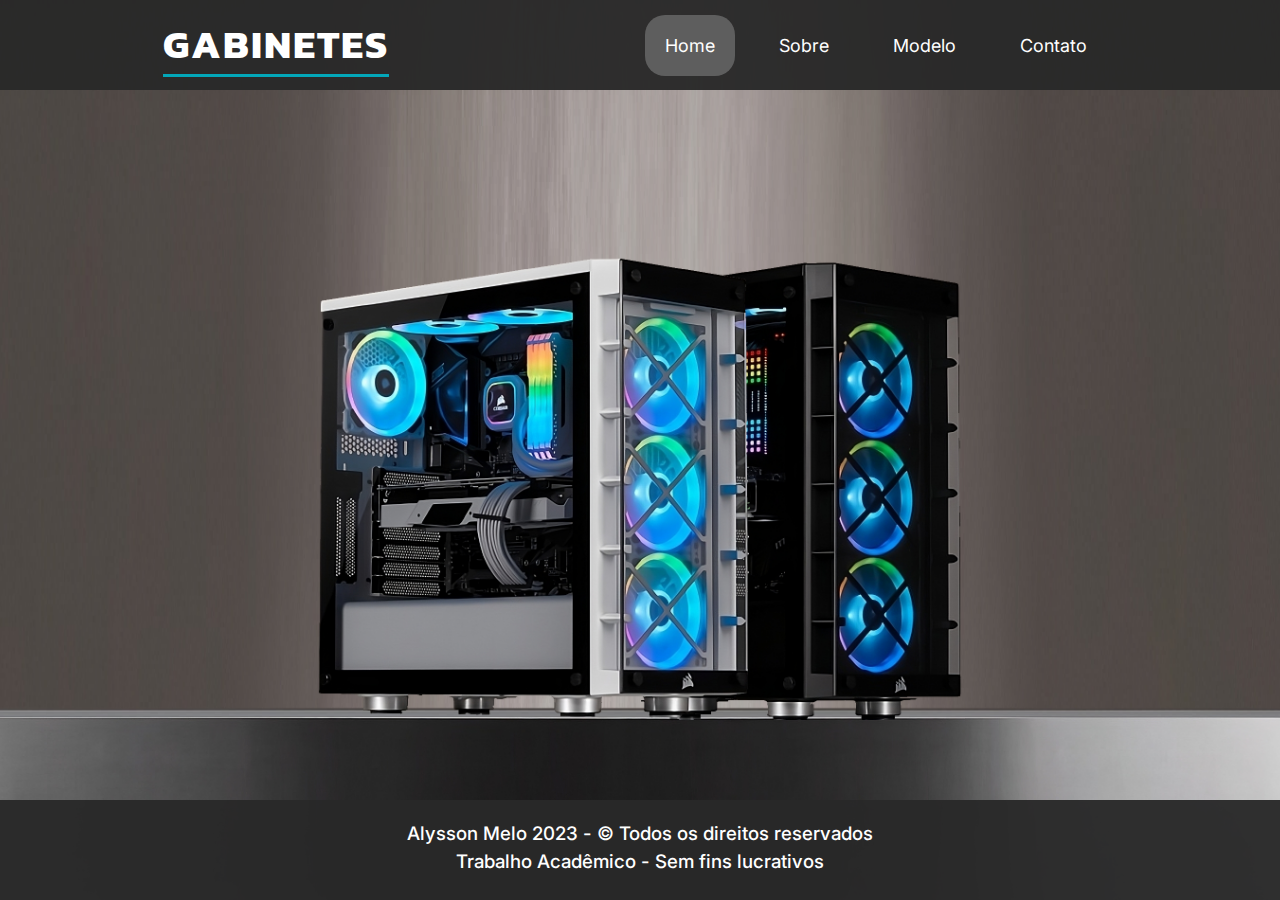
<file: index.html>
<!DOCTYPE html>
<html lang="pt-br">

<head>
    <meta charset="UTF-8">
    <meta name="viewport" content="width=device-width, initial-scale=1.0">
    <title> Tudo sobre gabinetes </title>
    <link rel="icon" type="image/png" href="icons/site_icon.png">
    <link rel="stylesheet"
        href="https://fonts.googleapis.com/css2?family=Material+Symbols+Outlined:opsz,wght,FILL,GRAD@20..48,100..700,0..1,-50..200" />
    <link rel="stylesheet"
        href="https://fonts.googleapis.com/css2?family=Material+Symbols+Outlined:opsz,wght,FILL,GRAD@24,400,0,0" />
    <link rel="stylesheet" href="style.css">
    <link rel="stylesheet" href="media-query.css">
    <link rel="stylesheet" href="sobre.css">
    <link rel="stylesheet" href="mq-sobre.css">
    <script type="text/javascript" src="mobile.js" defer> </script>
</head>

<body id="body-home" onresize="mudouTamanho()">
    <div id="container_menu">
        <header class="header">
            <div id="logo_menu">
                <h1> GABINETES </h1>
            </div>

            <span id="burger" class="material-symbols-outlined" onclick="clickMenu()"> menu </span>

            <menu id="itens">
                <ul>
                    <li> <a href="index.html" class="ativa"> Home </a> </li>
                    <li> <a href="sobre.html"> Sobre </a> </li>
                    <li> <a href="modelo.html"> Modelo </a> </li>
                    <li> <a href="contato.html"> Contato </a> </li>
                </ul>
            </menu>
        </header>
    </div>

    <main id="main_home">

    </main>

    <footer id="footer-home">
        <div class="textof">
            <h3> Alysson Melo 2023 - &copy Todos os direitos reservados </h3>
            <h3> Trabalho Acadêmico - Sem fins lucrativos </h3>
        </div>
    </footer>

</body>

</html>
</file>
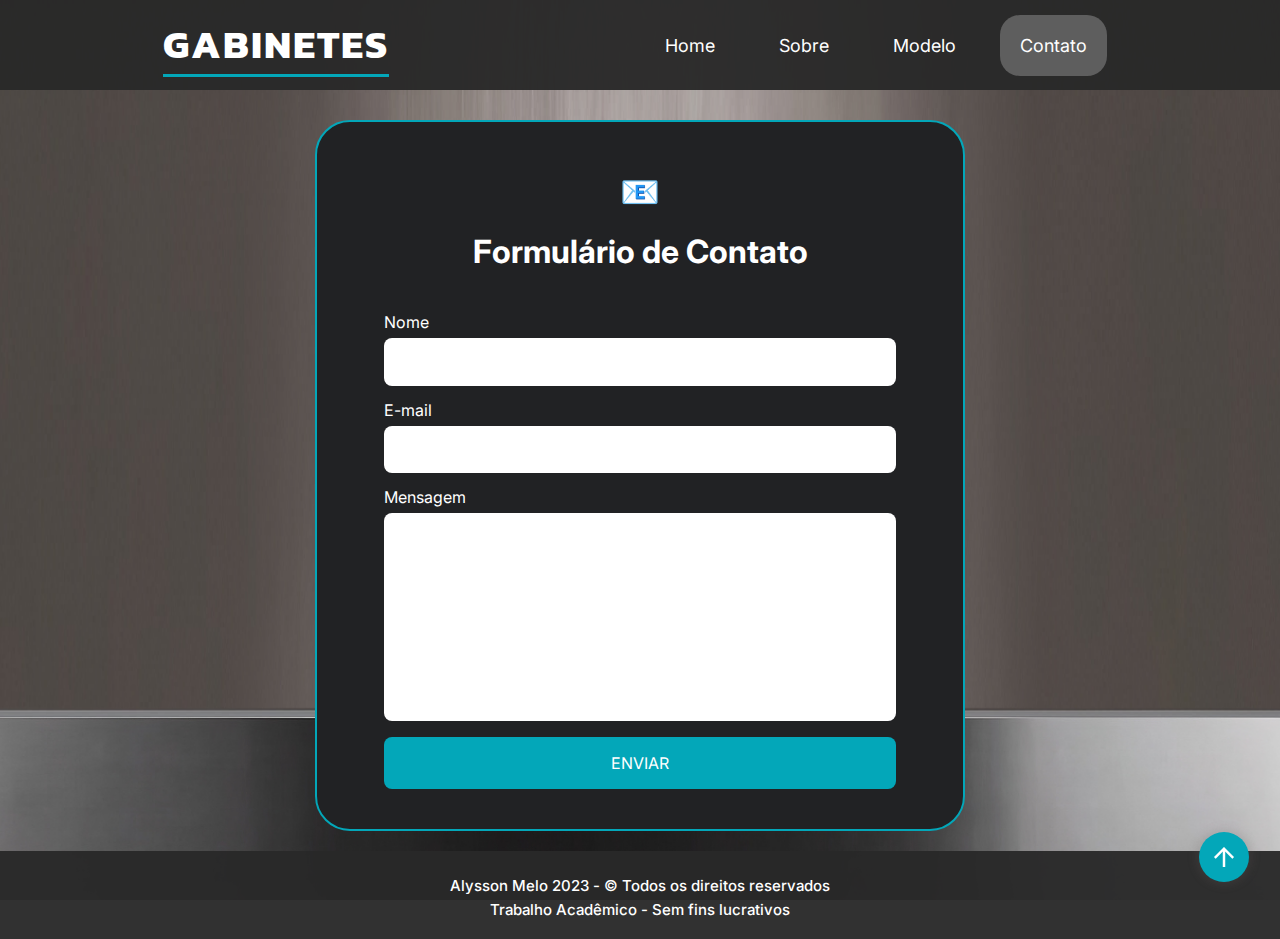
<file: contato.html>
<!DOCTYPE html>
<html lang="pt-br">

<head>
    <meta charset="UTF-8" />
    <meta http-equiv="X-UA-Compatible" content="IE=edge" />
    <meta name="viewport" content="width=device-width, initial-scale=1.0" />
    <title>Formulário de Contato</title>
    <link rel="icon" type="image/png" href="icons/site_icon.png">
    <link rel="stylesheet"
        href="https://fonts.googleapis.com/css2?family=Material+Symbols+Outlined:opsz,wght,FILL,GRAD@20..48,100..700,0..1,-50..200" />
    <link rel="stylesheet"
        href="https://fonts.googleapis.com/css2?family=Material+Symbols+Outlined:opsz,wght,FILL,GRAD@24,400,0,0" />
    <link rel="stylesheet" href="style.css">
    <link rel="stylesheet" href="media-query.css">
    <link rel="stylesheet" href="sobre.css">
    <link rel="stylesheet" href="mq-sobre.css">
    <link rel="stylesheet" href="contato.css" />
    <link rel="stylesheet" href="mq-contato.css">
    <script type="text/javascript" src="mobile.js" defer> </script>
</head>

<body onresize="mudouTamanho()">

    <div id="container_menu">
        <header class="header">
            <div id="logo_menu">
                <h1> GABINETES </h1>
            </div>

            <span id="burger" class="material-symbols-outlined" onclick="clickMenu()"> menu </span>

            <menu id="itens">
                <ul>
                    <li> <a href="index.html"> Home </a> </li>
                    <li> <a href="sobre.html"> Sobre </a> </li>
                    <li> <a href="modelo.html"> Modelo </a> </li>
                    <li> <a href="contato.html" class="ativa"> Contato </a> </li>
                </ul>
            </menu>
        </header>
    </div>

    <div class="container-contato">
        <div class="container-form">
            <h1>Formulário de Contato</h1>
            <form action="https://formsubmit.co/alyssonarturmelo@gmail.com" method="POST" class="form">
                <label for="name">Nome</label>
                <input type="text" name="name" id="name" required />
                <label for="email">E-mail</label>
                <input type="email" name="email" id="email" required />
                <label for="message">Mensagem</label>
                <textarea name="message" id="message" required></textarea>
                <input type="hidden" name="_next" value="https://alysson-melo.github.io/gabinete_site/feedback.html" />
                <button type="submit">Enviar</button>
            </form>
        </div>
    </div>

    <footer class="footer-general">
        <div class="textof">
            <h3> Alysson Melo 2023 - &copy Todos os direitos reservados </h3>
            <h3> Trabalho Acadêmico - Sem fins lucrativos </h3>
        </div>
    </footer>

    <div id="back-top">
        <a href="#">
            <span id="anchor" class="material-symbols-outlined">
                arrow_upward
            </span>
        </a>
    </div>

</body>

</html>
</file>
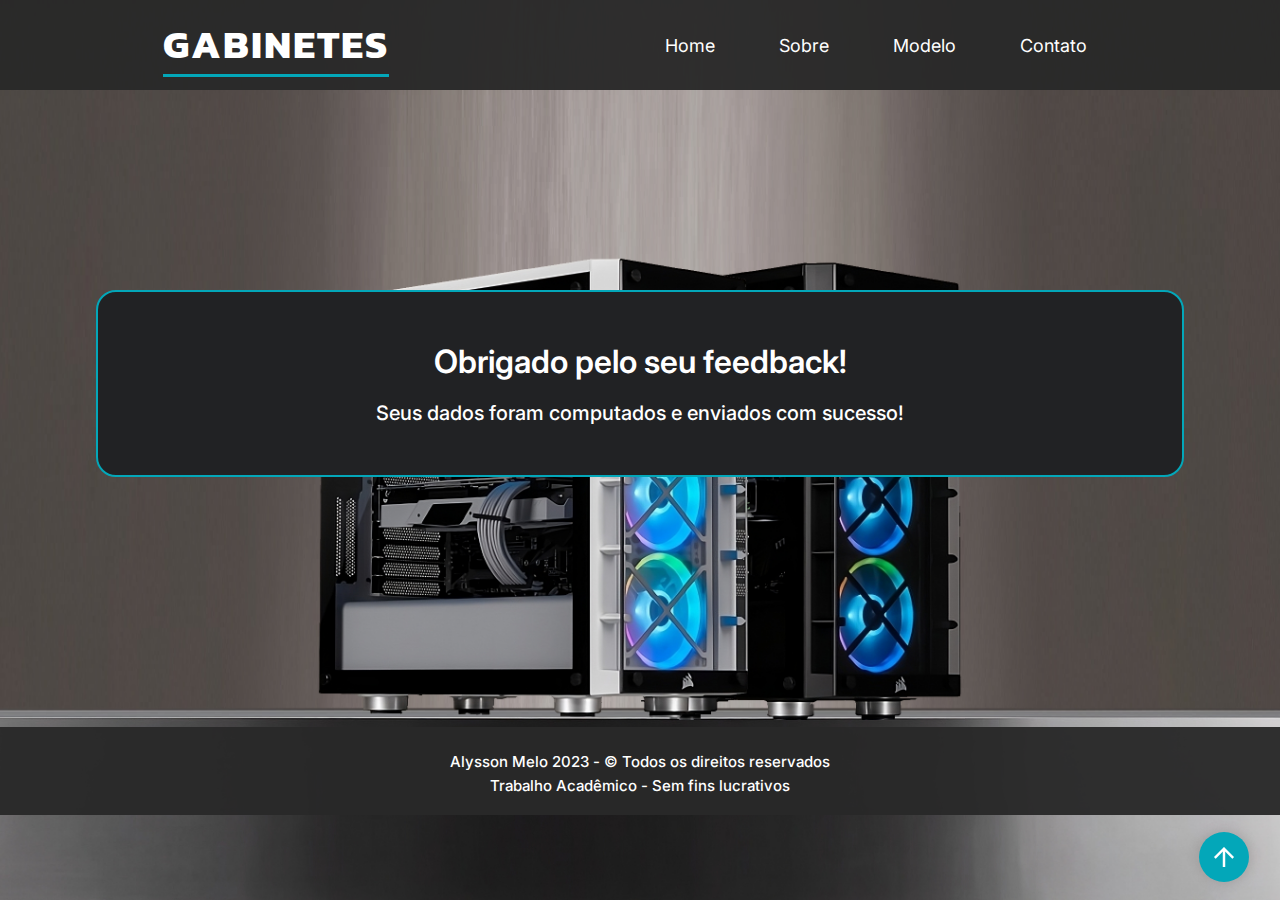
<file: feedback.html>
<!DOCTYPE html>
<html lang="pt-br">

<head>
    <meta charset="UTF-8" />
    <meta http-equiv="X-UA-Compatible" content="IE=edge" />
    <meta name="viewport" content="width=device-width, initial-scale=1.0" />
    <title>Obrigado pelo feedback</title>
    <link rel="icon" type="image/png" href="icons/site_icon.png">
    <link rel="stylesheet"
        href="https://fonts.googleapis.com/css2?family=Material+Symbols+Outlined:opsz,wght,FILL,GRAD@20..48,100..700,0..1,-50..200" />
    <link rel="stylesheet"
        href="https://fonts.googleapis.com/css2?family=Material+Symbols+Outlined:opsz,wght,FILL,GRAD@24,400,0,0" />
    <link rel="stylesheet" href="style.css">
    <link rel="stylesheet" href="media-query.css">
    <link rel="stylesheet" href="sobre.css">
    <link rel="stylesheet" href="mq-sobre.css">
    <link rel="stylesheet" href="modelo.css">
    <link rel="stylesheet" href="mq-modelo.css">
    <link rel="stylesheet" href="feedback.css" />
    <link rel="stylesheet" href="mq-feedback.css">
    <script type="text/javascript" src="mobile.js" defer> </script>
</head>

<body onresize="mudouTamanho()">
    <div id="container_menu">
        <header class="header">
            <div id="logo_menu">
                <h1> GABINETES </h1>
            </div>

            <span id="burger" class="material-symbols-outlined" onclick="clickMenu()"> menu </span>

            <menu id="itens">
                <ul>
                    <li> <a href="index.html"> Home </a> </li>
                    <li> <a href="sobre.html"> Sobre </a> </li>
                    <li> <a href="modelo.html"> Modelo </a> </li>
                    <li> <a href="contato.html"> Contato </a> </li>
                </ul>
            </menu>
        </header>
    </div>

    <main id="container-feedback">
        <h1> Obrigado pelo seu feedback!</h1>
        <h2> Seus dados foram computados e enviados com sucesso! </h2>
    </main>

    <footer class="footer-general">
        <div class="textof">
            <h3> Alysson Melo 2023 - &copy Todos os direitos reservados </h3>
            <h3> Trabalho Acadêmico - Sem fins lucrativos </h3>
        </div>
    </footer>

    <div id="back-top">
        <a href="#">
            <span id="anchor" class="material-symbols-outlined">
                arrow_upward
            </span>
        </a>
    </div>
</body>

</html>
</file>
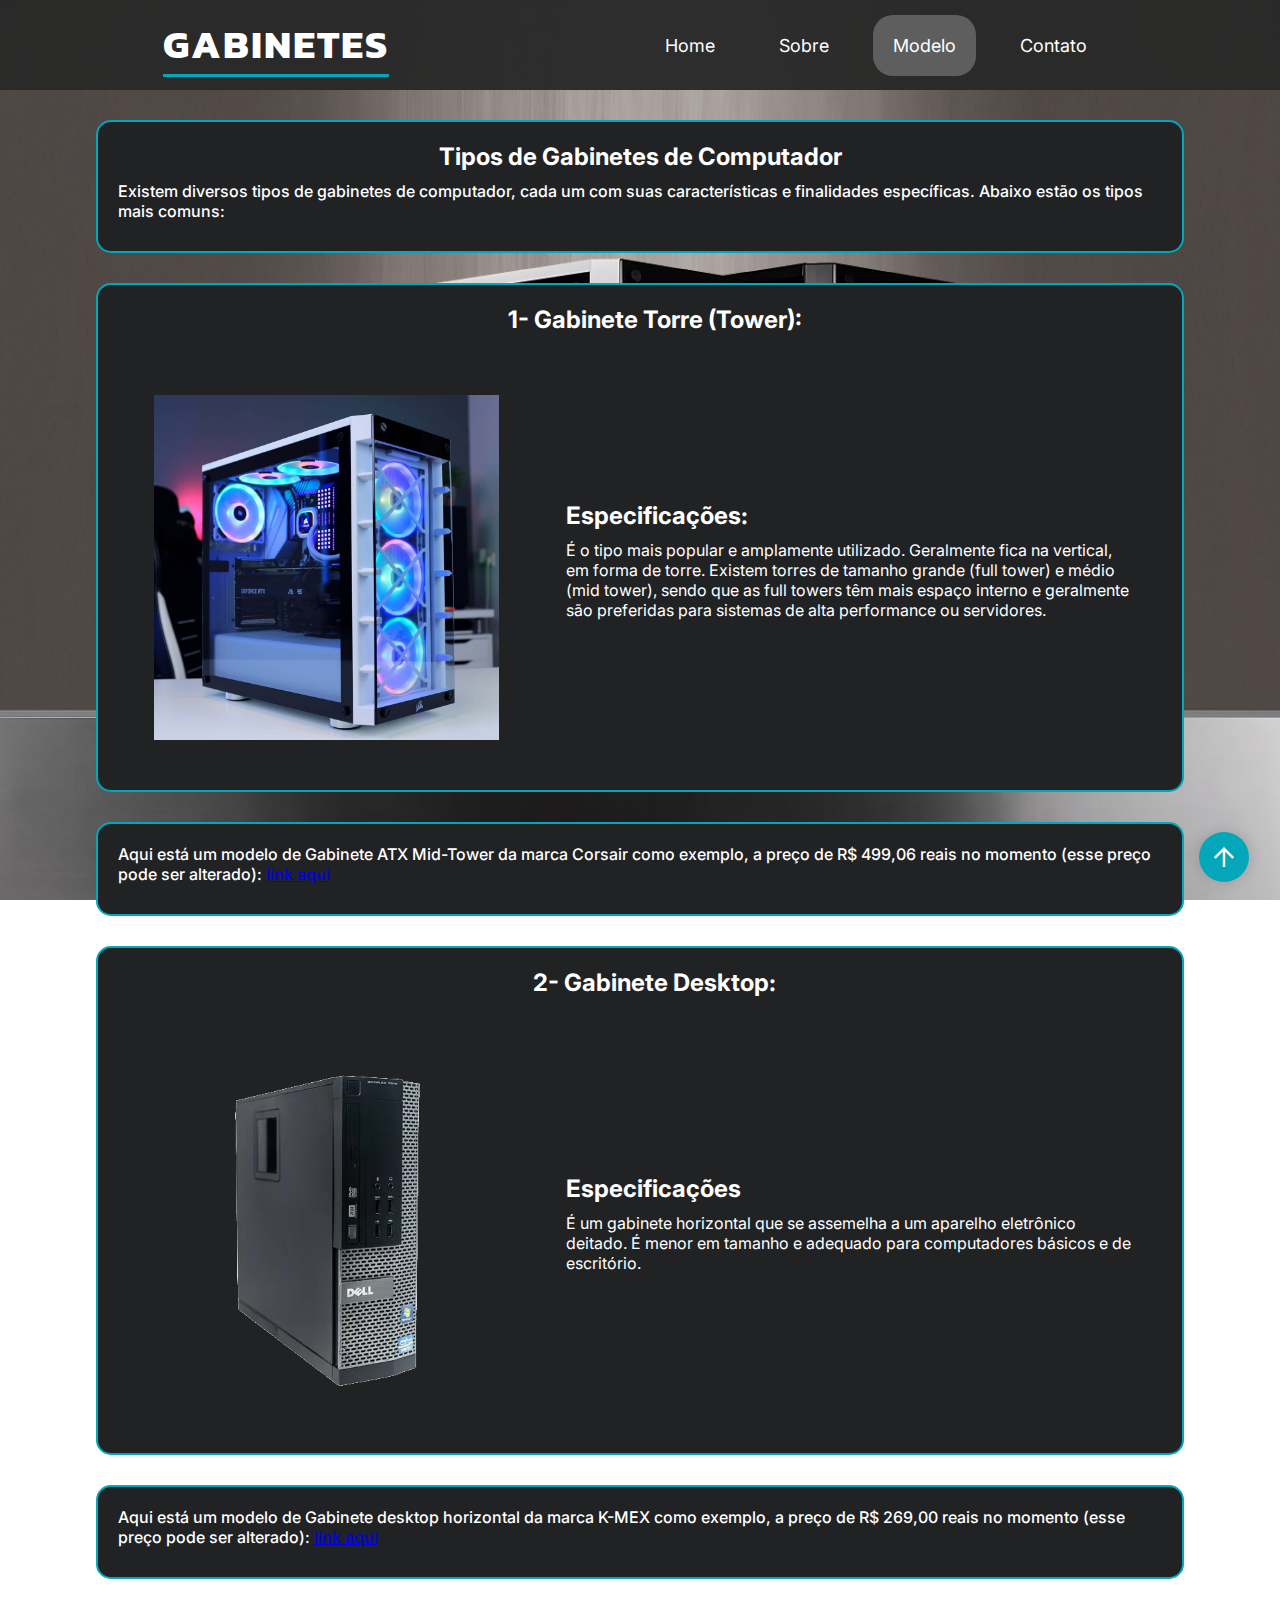
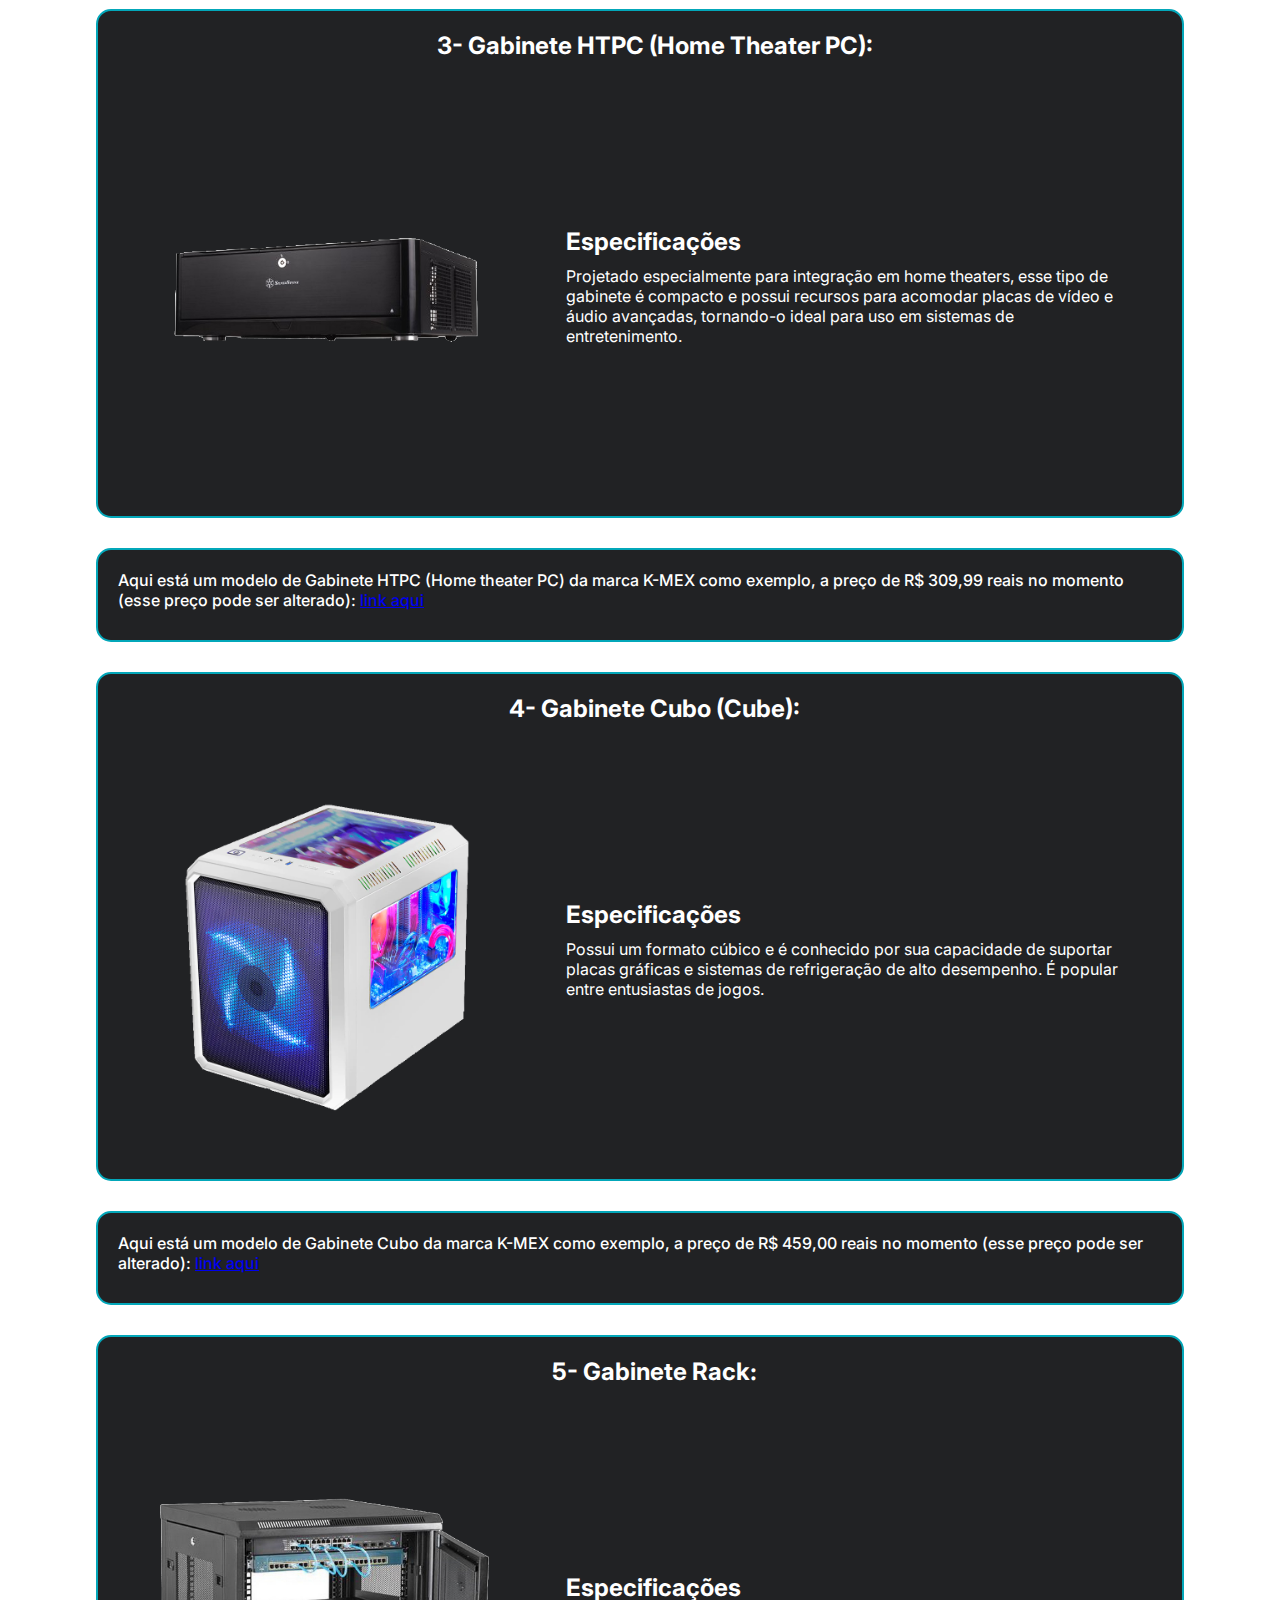
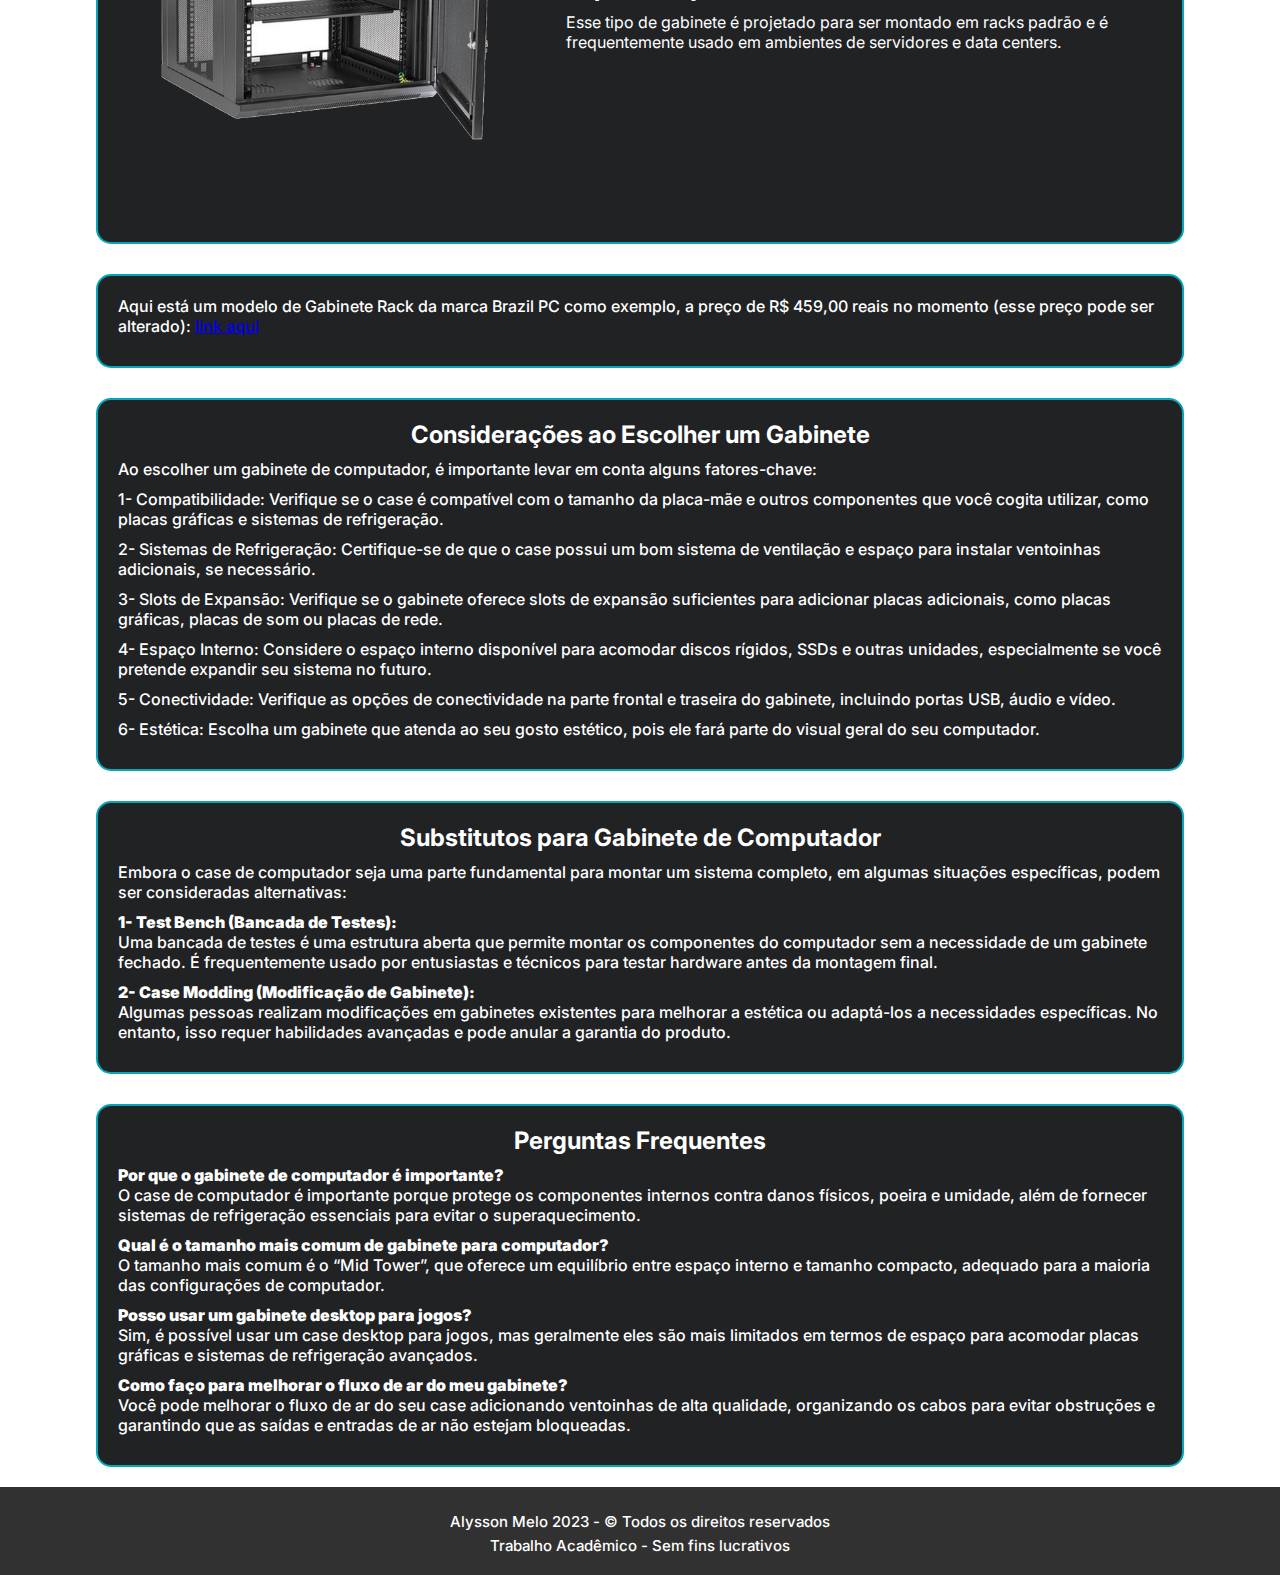
<file: modelo.html>
<!DOCTYPE html>
<html lang="pt-br">

<head>
    <meta charset="UTF-8">
    <meta name="viewport" content="width=device-width, initial-scale=1.0">
    <title> Modelos e tipos de gabinetes </title>
    <link rel="icon" type="image/png" href="icons/site_icon.png">
    <link rel="stylesheet"
        href="https://fonts.googleapis.com/css2?family=Material+Symbols+Outlined:opsz,wght,FILL,GRAD@20..48,100..700,0..1,-50..200" />
    <link rel="stylesheet"
        href="https://fonts.googleapis.com/css2?family=Material+Symbols+Outlined:opsz,wght,FILL,GRAD@24,400,0,0" />
    <link rel="stylesheet" href="style.css">
    <link rel="stylesheet" href="media-query.css">
    <link rel="stylesheet" href="sobre.css">
    <link rel="stylesheet" href="mq-sobre.css">
    <link rel="stylesheet" href="modelo.css">
    <link rel="stylesheet" href="mq-modelo.css">
    <script type="text/javascript" src="mobile.js" defer> </script>
</head>

<body onresize="mudouTamanho()">
    <div id="container_menu">
        <header class="header">
            <div id="logo_menu">
                <h1> GABINETES </h1>
            </div>

            <span id="burger" class="material-symbols-outlined" onclick="clickMenu()"> menu </span>

            <menu id="itens">
                <ul>
                    <li> <a href="index.html"> Home </a> </li>
                    <li> <a href="sobre.html"> Sobre </a> </li>
                    <li> <a href="modelo.html" class="ativa"> Modelo </a> </li>
                    <li> <a href="contato.html"> Contato </a> </li>
                </ul>
            </menu>
        </header>
    </div>

    <main>
        <article class="article-sobre">
            <h2> Tipos de Gabinetes de Computador </h2>

            <p>
                Existem diversos tipos de gabinetes de computador, cada um com suas características e finalidades
                específicas. Abaixo estão os tipos mais comuns:
            </p>
        </article>

        <div class="container-modelo">
            <h2> 1- Gabinete Torre (Tower): </h2>

            <aside class="gabinetes">
                <img id="img1" src="imgs/mid-tower.png">
            </aside>

            <article class="infos">
                <h2> Especificações: </h2>

                <p>
                    É o tipo mais popular e amplamente utilizado. Geralmente fica na
                    vertical,
                    em forma de torre. Existem torres de tamanho grande (full tower) e médio (mid tower), sendo que as
                    full towers têm mais espaço interno e geralmente são preferidas para sistemas de alta performance ou
                    servidores.
                </p>
            </article>
        </div>

        <article class="article-sobre">
            <p>
                Aqui está um modelo de Gabinete ATX Mid-Tower da marca Corsair como exemplo, a preço de R$ 499,06 reais
                no momento (esse preço pode ser alterado):
                <a
                    href="https://www.carrefour.com.br/gabinetecorsairgamercarbidecorsairspec05pretolateralacrilicocc9011138ww-mp21865169/p">
                    link aqui
                </a>
            </p>
        </article>

        <div class="container-modelo">
            <h2>2- Gabinete Desktop: </h2>

            <aside class="gabinetes">
                <img id="img1" src="imgs/desktop.png">
            </aside>

            <article class="infos">
                <h2> Especificações </h2>

                <p>É um gabinete horizontal que se assemelha a um aparelho eletrônico deitado. É menor em tamanho e
                    adequado para computadores básicos e de escritório.
                </p>
            </article>
        </div>

        <article class="article-sobre">
            <p>
                Aqui está um modelo de Gabinete desktop horizontal da marca K-MEX como exemplo, a preço de R$ 269,00
                reais no momento (esse preço pode ser alterado):
                <a
                    href="https://www.amazon.com.br/Gabinete-Micro-K-MEX-GM-07T7-Fonte/dp/B0763V98S9/ref=asc_df_B0763V98S9/?tag=googleshopp00-20&linkCode=df0&hvadid=379727317420&hvpos=&hvnetw=g&hvrand=15163921059614567616&hvpone=&hvptwo=&hvqmt=&hvdev=c&hvdvcmdl=&hvlocint=&hvlocphy=9100359&hvtargid=pla-907487556868&psc=1">
                    link aqui
                </a>
            </p>
        </article>

        <div class="container-modelo">
            <h2> 3- Gabinete HTPC (Home Theater PC): </h2>

            <aside class="gabinetes">
                <img id="img1" src="imgs/htpc.png">
            </aside>

            <article class="infos">
                <h2> Especificações </h2>

                <p>
                    Projetado especialmente para integração em home theaters, esse tipo de gabinete é compacto e possui
                    recursos para acomodar placas de vídeo e áudio avançadas, tornando-o ideal para uso em sistemas de
                    entretenimento.
                </p>
            </article>

        </div>

        <article class="article-sobre">
            <p>
                Aqui está um modelo de Gabinete HTPC (Home theater PC) da marca K-MEX como exemplo, a preço de R$ 309,99
                reais no momento (esse preço pode ser alterado):
                <a
                    href="https://www.mercadolivre.com.br/gabinete-mini-itx-mini-pc-hometeather-htpc-c-fonte-200w/p/MLB23188663?pdp_filters=category:MLB1696#searchVariation=MLB23188663&position=1&search_layout=grid&type=product&tracking_id=4c116cbf-cc61-4981-946d-7e9adb74cc1f">
                    link aqui
                </a>
            </p>
        </article>

        <div class="container-modelo">
            <h2> 4- Gabinete Cubo (Cube): </h2>

            <aside class="gabinetes">
                <img id="img1" src="imgs/cubo.png">
            </aside>

            <article class="infos">
                <h2> Especificações </h2>

                <p>
                    Possui um formato cúbico e é conhecido por sua capacidade de suportar placas gráficas e sistemas de
                    refrigeração de alto desempenho. É popular entre entusiastas de jogos.
                </p>
            </article>
        </div>

        <article class="article-sobre">
            <p>
                Aqui está um modelo de Gabinete Cubo da marca K-MEX como exemplo, a preço de R$ 459,00 reais no momento
                (esse preço pode ser alterado):
                <a
                    href="https://www.kabum.com.br/produto/197438/gabinete-gamer-k-mex-microcraft-iv-com-1-fan-led-multicor-200mm-cubo-branco-cg-04rc">
                    link aqui
                </a>
            </p>
        </article>

        <div class="container-modelo">
            <h2> 5- Gabinete Rack: </h2>

            <aside class="gabinetes">
                <img id="img1" src="imgs/rack.png">
            </aside>

            <article class="infos">
                <h2> Especificações </h2>

                <p>
                    Esse tipo de gabinete é projetado para ser montado em racks padrão e é frequentemente usado em
                    ambientes de servidores e data centers.
                </p>
            </article>
        </div>

        <article class="article-sobre">
            <p>
                Aqui está um modelo de Gabinete Rack da marca Brazil PC como exemplo, a preço de R$ 459,00 reais no
                momento (esse preço pode ser alterado):
                <a href="https://shopee.com.br/product/713113932/20196934196">
                    link aqui
                </a>
            </p>
        </article>

        <article class="article-sobre">
            <h2> Considerações ao Escolher um Gabinete </h2>

            <p>
                Ao escolher um gabinete de computador, é importante levar em conta alguns fatores-chave:
            </p>
            <p>
                1- Compatibilidade: Verifique se o case é compatível com o tamanho da placa-mãe e outros componentes que
                você cogita utilizar, como placas gráficas e sistemas de refrigeração.
            </p>
            <p>
                2- Sistemas de Refrigeração: Certifique-se de que o case possui um bom sistema de ventilação e espaço
                para instalar ventoinhas adicionais, se necessário.
            </p>
            <p>
                3- Slots de Expansão: Verifique se o gabinete oferece slots de expansão suficientes para adicionar
                placas adicionais, como placas gráficas, placas de som ou placas de rede.
            </p>
            <p>
                4- Espaço Interno: Considere o espaço interno disponível para acomodar discos rígidos, SSDs e outras
                unidades, especialmente se você pretende expandir seu sistema no futuro.
            </p>
            <p>
                5- Conectividade: Verifique as opções de conectividade na parte frontal e traseira do gabinete,
                incluindo portas USB, áudio e vídeo.
            </p>
            <p>
                6- Estética: Escolha um gabinete que atenda ao seu gosto estético, pois ele fará parte do visual geral
                do seu computador.
            </p>
        </article>

        <article class="article-sobre">
            <h2> Substitutos para Gabinete de Computador </h2>

            <p>
                Embora o case de computador seja uma parte fundamental para montar um sistema completo, em algumas
                situações específicas, podem ser consideradas alternativas:
            </p>

            <b> 1- Test Bench (Bancada de Testes):</b>
            <p>
                Uma bancada de testes é uma estrutura aberta que permite montar os componentes do computador sem a
                necessidade de um gabinete fechado. É frequentemente usado por entusiastas e técnicos para testar
                hardware antes da montagem final.
            </p>

            <b> 2- Case Modding (Modificação de Gabinete): </b>
            <p>
                Algumas pessoas realizam modificações em gabinetes existentes para melhorar a estética ou adaptá-los a
                necessidades específicas. No entanto, isso requer habilidades avançadas e pode anular a garantia do
                produto.
            </p>
        </article>

        <article class="article-sobre">
            <h2> Perguntas Frequentes </h2>

            <b> Por que o gabinete de computador é importante? </b>
            <p>
                O case de computador é importante porque protege os componentes internos contra danos físicos, poeira e
                umidade, além de fornecer sistemas de refrigeração essenciais para evitar o superaquecimento.
            </p>

            <b> Qual é o tamanho mais comum de gabinete para computador? </b>
            <p>
                O tamanho mais comum é o “Mid Tower”, que oferece um equilíbrio entre espaço interno e tamanho compacto,
                adequado para a maioria das configurações de computador.
            </p>

            <b> Posso usar um gabinete desktop para jogos? </b>
            <p>
                Sim, é possível usar um case desktop para jogos, mas geralmente eles são mais limitados em termos de
                espaço para acomodar placas gráficas e sistemas de refrigeração avançados.
            </p>

            <b> Como faço para melhorar o fluxo de ar do meu gabinete? </b>
            <p>
                Você pode melhorar o fluxo de ar do seu case adicionando ventoinhas de alta qualidade, organizando os
                cabos para evitar obstruções e garantindo que as saídas e entradas de ar não estejam bloqueadas.
            </p>
        </article>

    </main>

    <footer class="footer-general">
        <div class="textof">
            <h3> Alysson Melo 2023 - &copy Todos os direitos reservados </h3>
            <h3> Trabalho Acadêmico - Sem fins lucrativos </h3>
        </div>
    </footer>

    <div id="back-top">
        <a href="#">
            <span id="anchor" class="material-symbols-outlined">
                arrow_upward
            </span>
        </a>
    </div>

</body>

</html>
</file>
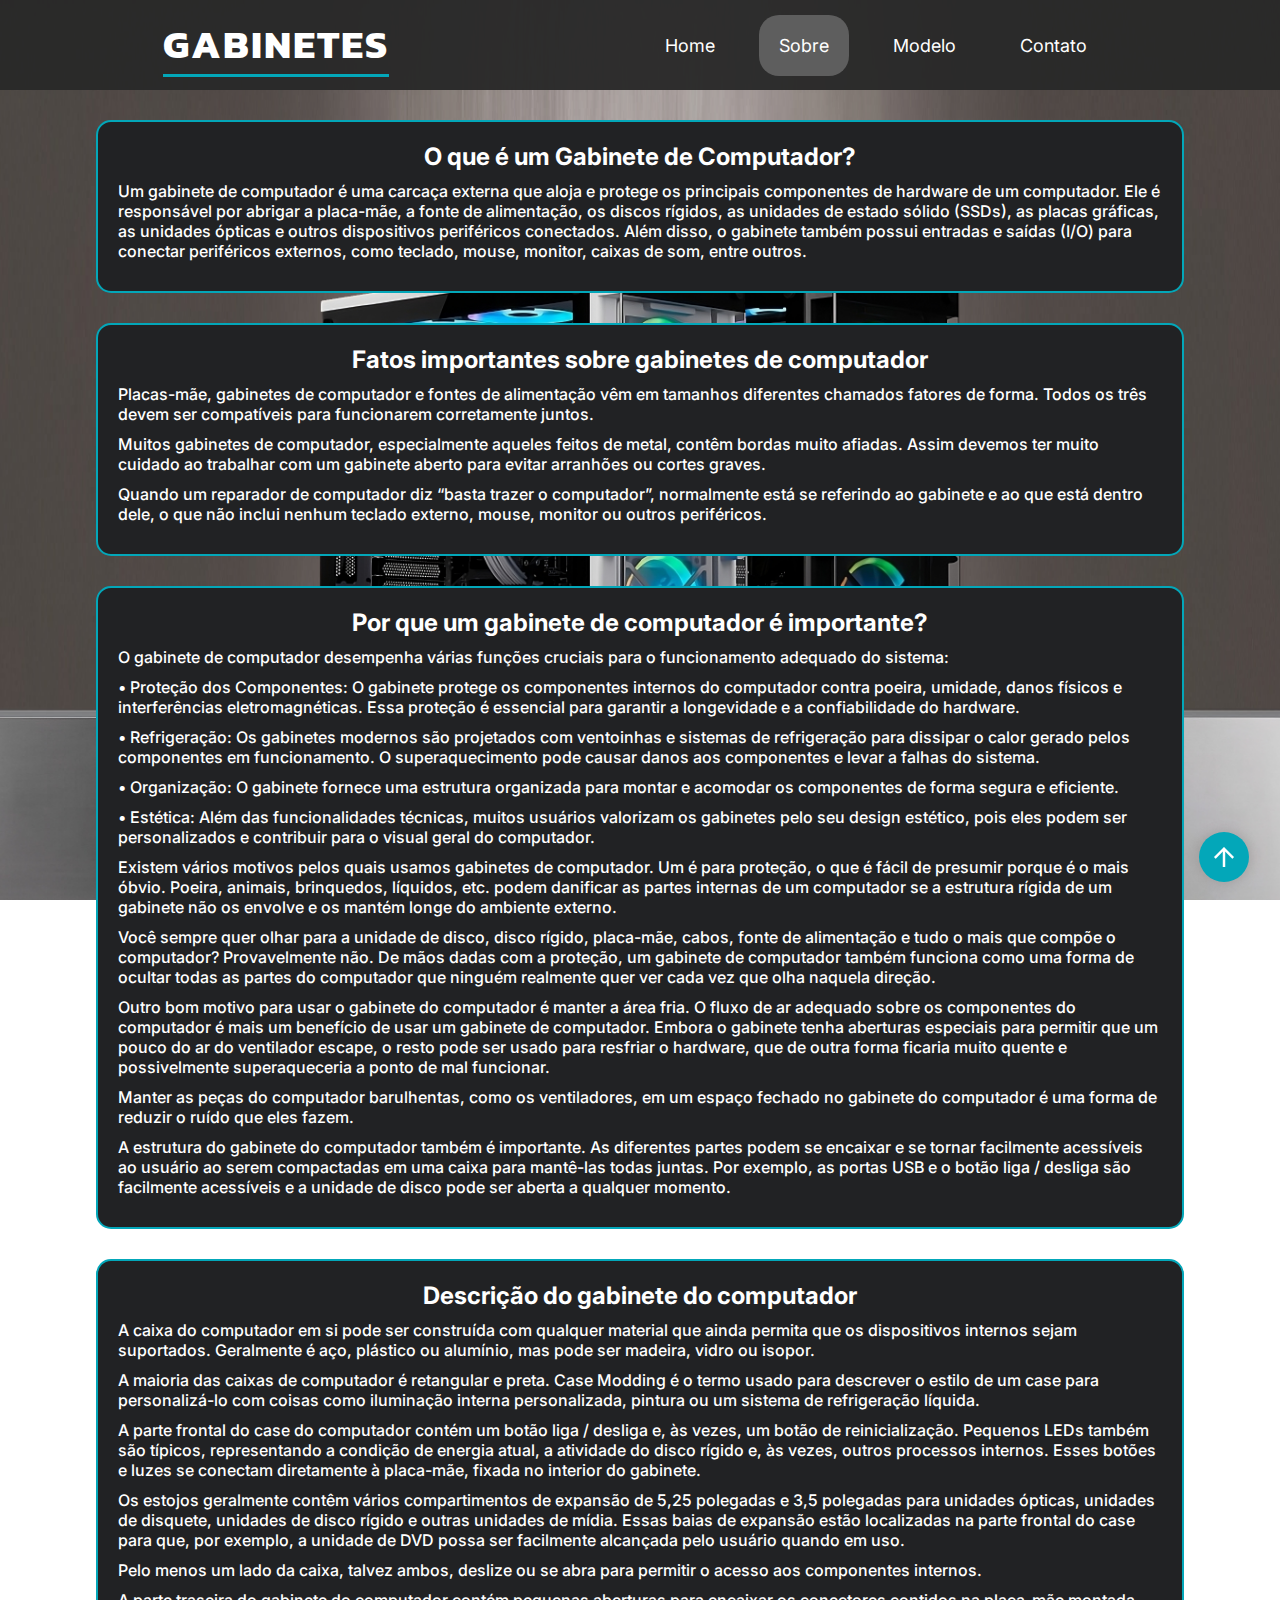
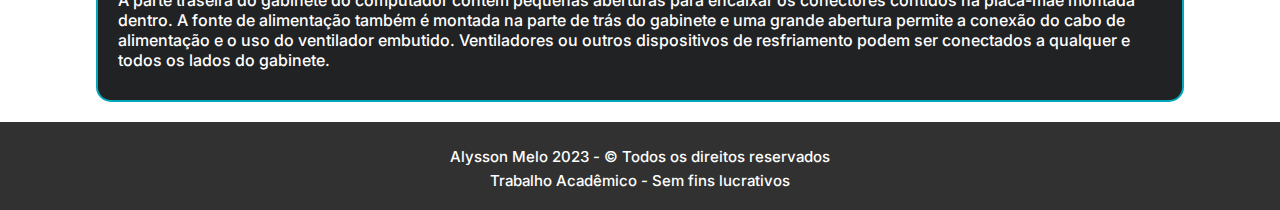
<file: sobre.html>
<!DOCTYPE html>
<html lang="pt-br">

<head>
    <meta charset="UTF-8">
    <meta name="viewport" content="width=device-width, initial-scale=1.0">
    <title> Gabinetes, o que são e para que servem </title>
    <link rel="icon" type="image/png" href="icons/site_icon.png">
    <link rel="stylesheet"
        href="https://fonts.googleapis.com/css2?family=Material+Symbols+Outlined:opsz,wght,FILL,GRAD@20..48,100..700,0..1,-50..200" />
    <link rel="stylesheet"
        href="https://fonts.googleapis.com/css2?family=Material+Symbols+Outlined:opsz,wght,FILL,GRAD@24,400,0,0" />
    <link rel="stylesheet" href="style.css">
    <link rel="stylesheet" href="media-query.css">
    <link rel="stylesheet" href="sobre.css">
    <link rel="stylesheet" href="mq-sobre.css">
    <script type="text/javascript" src="mobile.js" defer> </script>
</head>

<body onresize="mudouTamanho()">
    <div id="container_menu">
        <header class="header">
            <div id="logo_menu">
                <h1> GABINETES </h1>
            </div>

            <span id="burger" class="material-symbols-outlined" onclick="clickMenu()"> menu </span>

            <menu id="itens">
                <ul>
                    <li> <a href="index.html"> Home </a> </li>
                    <li> <a href="sobre.html" class="ativa"> Sobre </a> </li>
                    <li> <a href="modelo.html"> Modelo </a> </li>
                    <li> <a href="contato.html"> Contato </a> </li>
                </ul>
            </menu>
        </header>
    </div>

    <main>
        <article class="article-sobre">
            <h2> O que é um Gabinete de Computador? </h2>

            <p>Um gabinete de computador é uma carcaça externa que aloja e protege os principais componentes de hardware
                de um computador. Ele é responsável por abrigar a placa-mãe, a fonte de alimentação, os discos rígidos,
                as unidades de estado sólido (SSDs), as placas gráficas, as unidades ópticas e outros dispositivos
                periféricos conectados. Além disso, o gabinete também possui entradas e saídas (I/O) para conectar
                periféricos externos, como teclado, mouse, monitor, caixas de som, entre outros. </p>
        </article>

        <article class="article-sobre">
            <h2> Fatos importantes sobre gabinetes de computador </h2>

            <p>
                Placas-mãe, gabinetes de computador e fontes de alimentação vêm em tamanhos diferentes chamados fatores
                de forma. Todos os três devem ser compatíveis para funcionarem corretamente juntos.
            </p>
            <p>
                Muitos gabinetes de computador, especialmente aqueles feitos de metal, contêm bordas muito afiadas.
                Assim
                devemos ter muito cuidado ao trabalhar com um gabinete aberto para evitar arranhões ou cortes graves.
            </p>
            <p>
                Quando um reparador de computador diz “basta trazer o computador”, normalmente está se referindo ao
                gabinete e ao que está dentro dele, o que não inclui nenhum teclado externo, mouse, monitor ou outros
                periféricos.
            </p>
        </article>

        <article class="article-sobre">
            <h2> Por que um gabinete de computador é importante? </h2>

            <p>
                O gabinete de computador desempenha várias funções cruciais para o funcionamento adequado do sistema:
            </p>
            <p>
                • Proteção dos Componentes: O gabinete protege os componentes internos do computador contra poeira,
                umidade, danos físicos e interferências eletromagnéticas. Essa proteção é essencial para garantir a
                longevidade e a confiabilidade do hardware.
            </p>
            <p>
                • Refrigeração: Os gabinetes modernos são projetados com ventoinhas e sistemas de refrigeração para
                dissipar o calor gerado pelos componentes em funcionamento. O superaquecimento pode causar danos aos
                componentes e levar a falhas do sistema.
            </p>
            <p>
                • Organização: O gabinete fornece uma estrutura organizada para montar e acomodar os componentes de
                forma segura e eficiente.
            </p>
            <p>
                • Estética: Além das funcionalidades técnicas, muitos usuários valorizam os gabinetes pelo seu design
                estético, pois eles podem ser personalizados e contribuir para o visual geral do computador.
            </p>
            <p>
                Existem vários motivos pelos quais usamos gabinetes de computador. Um é para proteção, o que é fácil de
                presumir porque é o mais óbvio. Poeira, animais, brinquedos, líquidos, etc. podem danificar as partes
                internas de um computador se a estrutura rígida de um gabinete não os envolve e os mantém longe do
                ambiente externo.
            </p>
            <p>
                Você sempre quer olhar para a unidade de disco, disco rígido, placa-mãe, cabos, fonte de alimentação e
                tudo o mais que compõe o computador? Provavelmente não. De mãos dadas com a proteção, um gabinete de
                computador também funciona como uma forma de ocultar todas as partes do computador que ninguém realmente
                quer ver cada vez que olha naquela direção.
            </p>
            <p>
                Outro bom motivo para usar o gabinete do computador é manter a área fria. O fluxo de ar adequado sobre
                os componentes do computador é mais um benefício de usar um gabinete de computador. Embora o gabinete
                tenha aberturas especiais para permitir que um pouco do ar do ventilador escape, o resto pode ser usado
                para resfriar o hardware, que de outra forma ficaria muito quente e possivelmente superaqueceria a ponto
                de mal funcionar.
            </p>
            <p>
                Manter as peças do computador barulhentas, como os ventiladores, em um espaço fechado no gabinete do
                computador é uma forma de reduzir o ruído que eles fazem.
            </p>
            <p>
                A estrutura do gabinete do computador também é importante. As diferentes partes podem se encaixar e se
                tornar facilmente acessíveis ao usuário ao serem compactadas em uma caixa para mantê-las todas juntas.
                Por exemplo, as portas USB e o botão liga / desliga são facilmente acessíveis e a unidade de disco pode
                ser aberta a qualquer momento.
            </p>
        </article>

        <article class="article-sobre">
            <h2> Descrição do gabinete do computador </h2>

            <p>
                A caixa do computador em si pode ser construída com qualquer material que ainda permita que os
                dispositivos internos sejam suportados. Geralmente é aço, plástico ou alumínio, mas pode ser madeira,
                vidro ou isopor.
            </p>
            <p>
                A maioria das caixas de computador é retangular e preta. Case Modding é o termo usado para descrever o
                estilo de um case para personalizá-lo com coisas como iluminação interna personalizada, pintura ou um
                sistema de refrigeração líquida.
            </p>
            <p>
                A parte frontal do case do computador contém um botão liga / desliga e, às vezes, um botão de
                reinicialização. Pequenos LEDs também são típicos, representando a condição de energia atual, a
                atividade do disco rígido e, às vezes, outros processos internos. Esses botões e luzes se conectam
                diretamente à placa-mãe, fixada no interior do gabinete.
            </p>
            <p>
                Os estojos geralmente contêm vários compartimentos de expansão de 5,25 polegadas e 3,5 polegadas para
                unidades ópticas, unidades de disquete, unidades de disco rígido e outras unidades de mídia. Essas baias
                de expansão estão localizadas na parte frontal do case para que, por exemplo, a unidade de DVD possa ser
                facilmente alcançada pelo usuário quando em uso.
            </p>
            <p>
                Pelo menos um lado da caixa, talvez ambos, deslize ou se abra para permitir o acesso aos componentes
                internos.
            </p>
            <p>
                A parte traseira do gabinete do computador contém pequenas aberturas para encaixar os conectores
                contidos na placa-mãe montada dentro. A fonte de alimentação também é montada na parte de trás do
                gabinete e uma grande abertura permite a conexão do cabo de alimentação e o uso do ventilador embutido.
                Ventiladores ou outros dispositivos de resfriamento podem ser conectados a qualquer e todos os lados do
                gabinete.
            </p>
        </article>

    </main>

    <footer class="footer-general">
        <div class="textof">
            <h3> Alysson Melo 2023 - &copy Todos os direitos reservados </h3>
            <h3> Trabalho Acadêmico - Sem fins lucrativos </h3>
        </div>
    </footer>

    <div id="back-top">
        <a href="#">
            <span id="anchor" class="material-symbols-outlined">
                arrow_upward
            </span>
        </a>
    </div>

</body>

</html>
</file>
<file: style.css>
@charset "UTF-8";
@import url('https://fonts.googleapis.com/css2?family=Open+Sans&display=swap');
@import url('https://fonts.googleapis.com/css2?family=Inter:wght@300;400;500;600;700;800;900&display=swap');
@import url('https://fonts.googleapis.com/css2?family=Kanit:ital@1&display=swap');

* {
    margin: 0px;
    padding: 0px;
    box-sizing: border-box;
    font-family: 'Inter', arial, sans-serif;
}

#body-home {
    width: 100vw;
    min-height: 100vh;
    display: flex;
    flex-direction: column;
    background: url("imgs/bg_cell.png");
    background-repeat: no-repeat;
    background-size: cover;
    background-attachment: fixed;
    background-position: center center;
}

#container_menu {
    background-color: rgba(41, 41, 41, 0.959);
}

#logo_menu {
    border-bottom: 3px solid #03a7b9;
    padding: 0;
    text-align: center;
    color: white;
}

header>div>h1 {
    font-family: 'Kanit', sans-serif;
    text-align: center;
    padding: 10px;
}

#burger {
    display: block;
    color: white;
    text-align: center;
    padding: 10px;
    background-color: rgba(63, 63, 63, 0.959);
}

#burger:hover {
    background-color: white;
    color: black;
    cursor: pointer;
}

menu {
    display: none;
}

menu>ul {
    list-style-type: none;
}

menu>ul>li>a {
    display: block;
    padding: 10px;
    text-decoration: none;
    text-align: center;
    color: white;
    border-top: 2px solid rgb(20, 20, 20);
}

menu>ul>li>a:hover {
    background-color: grey;
}

.ativa {
    background-color: rgb(94, 94, 94);
}

#main_home {
    display: flex;
    flex: 1;
}

#footer-home {
    width: 100vw;
    height: 100px;
    display: flex;
    align-items: center;
    justify-content: center;
    background-color: rgba(41, 41, 41, 0.959);
}

#footer-home>.textof>h3 {
    margin-bottom: 5px;
    color: white;
    font-weight: 500;
    text-align: center;
}

#footer-home>a {
    padding: 10px;
    font-weight: 500;
    font-size: 15px;
    color: white;
    text-decoration: none;
}

#anchor {
    font-size: 30px;
    color: white;
    text-decoration: none;
}
</file>
<file: media-query.css>
@charset "UTF-8";

/* Typical Device Breakpoints

Mobile devices – 320px — 480px.
Tablets and mobile devices – 481px — 768px.
Laptops and tablets – 769px — 1024px.
Desktops, large screens – 1025px — 1200px.
Extra large screens, TV – 1201px, and more. */

@media screen and (max-width: 480px) and (min-width: 0px) {

    #footer-home {
        height: 150px;
    }

}

@media screen and (min-width: 500px) {

    #footer-home {
        height: 100px;
    }


}

@media screen and (min-width: 768px) {

    #body-home {
        width: 100vw;
        height: 100vh;
        background: url("imgs/bg_pc.png");
        background-repeat: no-repeat;
        background-size: cover;
        background-attachment: fixed;
        background-position: center center;
    }

    #container_menu {
        max-height: 100px;
    }

    .header {
        display: flex;
        max-width: 1200px;
        height: 90px;
        align-content: center;
        align-items: center;
        justify-content: space-around;
        margin: auto;
    }

    #logo_menu {
        border-bottom: 3px solid #03a7b9;
        padding: 0;
    }

    header>div>h1 {
        font-family: 'Kanit', sans-serif;
        font-size: 40px;
        letter-spacing: 2px;
        text-align: center;
        padding: 0px;
    }

    #burger {
        display: none;
    }

    menu {
        display: block;
    }

    menu>ul {
        margin-block: 10px;
    }

    menu>ul>li {
        display: inline-block;
    }

    menu>ul>li>a {
        font-size: 18px;
        padding: 20px;
        margin-inline: 10px;
        border: none;
        border-radius: 20px;
    }

    #footer-home {
        height: 100px;
    }

}
</file>
<file: sobre.css>
@charset "UTF-8";

body {
    width: 100%;
    height: 100%;
    background: url("imgs/bg_cell.png");
    background-repeat: no-repeat;
    background-size: cover;
    background-attachment: fixed;
    background-position: center center;
}

main {
    width: 85vw;
    margin: 0 auto;
}

.article-sobre {
    margin-top: 30px;
    padding: 20px;
    border-radius: 15px;
    text-align: left; 
    border: 2px solid #03a7b9;
    background-color: #212224;
}

.article-sobre>h2 {
    color: white;
    margin-bottom: 10px;
    text-align: center;
}

.article-sobre>p {
    margin-bottom: 10px;
    font-size: 16px;
    font-weight: 500;
    color: white;
}

.footer-general {
    display: flex;
    justify-content: center;
    align-items: center;
    width: 100%;
    height: 10%;
    padding: 20px;
    margin-top: 20px;
    background-color: rgba(41, 41, 41, 0.959);
}

.footer-general>.textof>h3 {
    margin-top: 5px;
    color: white;
    font-size: 15px;
    font-weight: 500;
    text-align: center;
}

.footer-general>a {
    padding: 10px;
    font-weight: 500;
    font-size: 15px;
    color: white;
    text-decoration: none;
}

.textof {
    display: flex;
    flex-direction: column;
    align-self: center;
}

.seta {
    display: flex;
}

#anchor {
    font-size: 30px;
    color: white;
    text-decoration: none;
}

#back-top {
    display: flex;
    justify-content: center;
    background: #03a7b9;
    height: 50px;
    width: 50px;
    right: 31px;
    bottom: 18px;
    position: fixed;
    font-size: 20px;
    border-radius: 50%;
    line-height: 48px;
    border: 2px solid transparent;
    box-shadow: 0 0 10px 3px rgba(108, 98, 98, 0.2);
  }
  
  #back-top>a {
    display: flex;
    align-items: center;
    text-decoration: none;
    color: white;
  }
</file>
<file: mq-sobre.css>
@charset "UTF-8";

@media screen and (min-width: 768px) {

body {
    background: url("imgs/bg_pc.png");
    background-repeat: no-repeat;
    background-size: cover;
    background-attachment: fixed;
    background-position: center center;
}

}
</file>
<file: contato.css>
@charset "UTF-8";

.container-contato {
    margin-top: 30px;
    margin-bottom: 50px;
    margin-inline: 30px;
}

.container-form {
    display: flex;
    align-items: center;
    flex-direction: column;
    padding-block: 40px;
    border-radius: 35px;
    border: 2px solid #03a7b9;
    background-color: #212224;
}

.container-form>h1,
h2 {
    font-size: 32px;
    color: #fff;
    margin-bottom: 32px;
    text-align: center;
    line-height: 60px;
}

.container-form>h1::before {
    content: "📧";
    display: block;
}

.container-form>h2::before {
    content: "🐅";
    display: block;
}

.form {
    width: 85%;
    max-width: 32rem;
    font-size: 1rem;
}

.form label,
.form input,
.form textarea,
.form button {
    display: block;
    width: 100%;
}

.form label {
    color: #fff;
    line-height: 1;
    margin-bottom: 0.5rem;
}

.form input,
.form textarea {
    font: inherit;
    padding: 0.8rem;
    margin-bottom: 1rem;
    border: 1px solid transparent;
    border-radius: 8px;
    transition: border-color, box-shadow 0.2s;
}

.form textarea {
    min-height: 13rem;
    resize: none;
}

.form input:hover,
.form input:focus,
.form textarea:hover,
.form textarea:focus {
    outline: none;
    border-color: #09d;
    box-shadow: 0 0 0 3px #4dc8ff;
}

.form button {
    display: block;
    padding: 1rem;
    background: #03a7b9;
    color: #fff;
    font: inherit;
    text-transform: uppercase;
    border: none;
    border-radius: 8px;
    cursor: pointer;
    transition: 0.2s;
}

.form button:hover,
.form button:focus {
    outline: none;
    background: #59b8bd;
}
</file>
<file: mq-contato.css>
@charset "UTF-8";

@media screen and (min-width: 768px) {
    
    .container-contato {
        max-width: 650px;
        padding-top: 30px;
        margin: auto;
    }

    #footer-contato {
        margin-top: 200px;
    }
}
</file>
<file: modelo.css>
@charset "UTF-8";

.container-modelo {
    margin-top: 30px;
    display: grid;
    grid-template-columns: 1fr;
    grid-template-rows: 5vh 40vh 40vh;
    grid-gap: 20px;
    padding: 20px;
    border-radius: 15px;
    text-align: left;
    border: 2px solid #03a7b9;
    background-color: #212224;
}

.container-modelo>h2 {
    color: white;
    text-align: center;
    font-size: 27px;
}

.gabinetes {
    margin-top: 15px;
    display: flex;
    justify-content: center;
    align-items: center;
}

#img1 {
    max-width: 90%;
    max-height: 90%;
}

.infos>h2 {
    color: white;
    margin-bottom: 10px;
}

.infos>p {
    color: white;
}

.article-sobre {
    color: white;
    font-weight: bolder;
}
</file>
<file: mq-modelo.css>
@charset "UTF-8";

@media screen and (max-width: 629px) {

    .container-modelo {
        grid-template-rows: 5vh 40vh;

    }

}

@media screen and (min-width: 1024px) {

    .container-modelo {
        display: grid;
        grid-template-columns: 40% 60%;
        grid-template-rows: 5vh 40vh;
        grid-gap: 30px 30px;
        padding-bottom: 50px;
    }

    .container-modelo>h2 {
        grid-column: 1/3;
        text-align: center;
        font-size: 24px;
    }

    #img1 {
        max-width: 100%;
        max-height: 100%;
    }

    .infos {
        display: flex;
        flex-direction: column;
        justify-content: center;
        margin-right: 60px;
    }
}

@media screen and (min-width: 1545px) {
    .container-modelo {
        grid-template-columns: 500px 700px;
        justify-content: center;
        grid-gap: 30px 50px;
        margin-right: 0;
    }
}
</file>
<file: feedback.css>
@charset "UTF-8";

#container-feedback {
    display: flex;
    flex-direction: column;
    align-items: center;
    padding: 50px;
    border-radius: 20px;
    margin-top: 50px;
    margin-bottom: 250px;
    text-align: center;
    border: 2px solid #03a7b9;
    background-color: #212224;
}

#container-feedback>h1 {
    font-size: 32px;
    font-weight: 600;
    color: white;
    margin-bottom: 20px;
}

#container-feedback>h2 {
    font-size: 20px;
    font-weight: 500;
    color: white;
}
</file>
<file: mq-feedback.css>
@charset "UTF-8";

@media screen and (min-width: 768px) {

    #container-feedback {
        display: flex;
        flex-direction: column;
        align-items: center;
        padding: 50px;
        border-radius: 20px;
        margin-top: 200px;
        
        text-align: center;
        border: 2px solid #03a7b9;
        background-color: #212224;
    }


}
</file>
